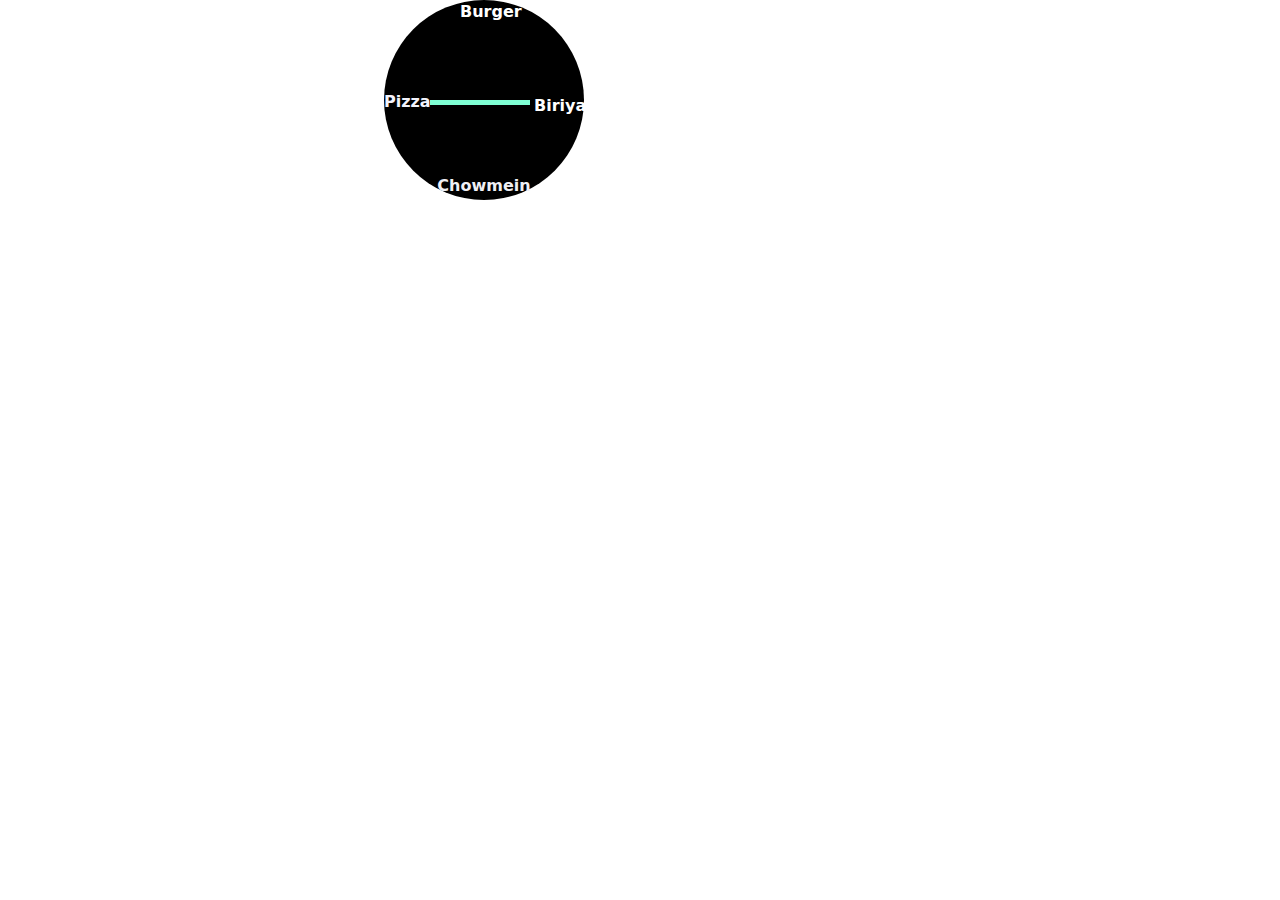
<file: orientation class/main.html>
<!DOCTYPE html>
<html lang="en">
<head>
    <meta charset="UTF-8">
    <meta name="viewport" content="width=device-width, initial-scale=1.0">
    <title>Document</title>
    <link href="https://cdn.jsdelivr.net/npm/bootstrap@5.2.3/dist/css/bootstrap.min.css" rel="stylesheet">
    <script src="https://ajax.googleapis.com/ajax/libs/jquery/3.6.4/jquery.min.js"></script>
<!-- <style>
    .nav{
        padding-left: 5%;
        background-color: rgb(238, 29, 29);
        color: #fff;
        padding-top:0.4% ;
    }
    .main{
        background-color: black;
        color: #fff;
        padding-left: 5%;
        height: 50px;
        padding-top:3% ;
    }
    .servicea{
        display: flex;
        margin-top: 3%;
        color: #fff;
    
    }
    .box1{
      margin-left: 15%;
    background-color: darkorchid;
    height: 150px;
    width: 250px;
    }
    .box2{
      
      
        margin-left: 6%;
    background-color: darkorchid;
    height: 150px;
    width: 250px;
  
  }
  .box3{
      
  
    margin-left: 5%;
    background-color: darkorchid;
    height: 150px;
    width: 250px;
  

   
    }
    .serviceb{
        margin-top: 3%;
        display: flex;
        color: #fff;
    }
  .service4{
      
    margin-left: 15%;
    background-color: darkorchid;
    height: 150px;
    width: 250px;
  

  }
  .service5{
    
    margin-left: 6%;
    background-color: darkorchid;
    height: 150px;
    width: 250px;
    

}
.service6{
    margin-left: 5%;
    background-color: darkorchid;
    height: 150px;
    width: 250px;
  
  

}
footer{
    background-color: red;
    color: #fff;
    height: 50px;
    margin-top: 1%;
   padding-left: 5%;
}
</style>
</head>

<body>
    <div class="nav">
        Navbar
    </div>
    <div class="main"><a href="../Assests/download.png"></a>Mainimage</div>
    <h3 style="text-align: center;">Our Services</h3>
    <div class="div" style="text-align: center;">
    <div class="servicea" >
    <div class="box1">service1</div>
    <div class="box2">service2</div>
    <div class="box3">service3</div></div>

    <div class="serviceb" >
        <div class="service4">service4</div>
        <div class="service5">service5</div>
        <div class="service6">service6</div></div>
    </div>
    <footer>footer</footer> -->




 

<!-- <style>
    .progress{
    width: 50%;
    background-color: grey;
    width: 400px;
    height: 20px;
    transition: width 2s;
    
}
.progress-bar{
    
    background-color: blue;
    text-align: center;
    line-height: 30px;
    color: #fff;
   
}
.progress:hover{
    width: 50%;
}
h3{
    margin-top: 8%;
}
img{
    height: 400px;
    width: 400px;
margin-left: 60%;
margin-top: -25%;
}
</style>
   -Progress bar
    <h3>The Leading source for our<br> skills</h3>
    <p>Creating Software products and apps that provide benefits in two<br> folds:
         providing a lifetime user
         experience and an eye-catching view <br>that will be retained in memory.</p>
    <h6>wed developer</h6>
    <div class="progress">
    
        <div class="progress-bar" style="width:75%">75%</div>
      </div>
      
      <h6>Bootstrape</h6>
      <div class="progress">
        <div class="progress-bar" style="width:70%">70%</div>
      </div>
      
      <h6>JavaScript</h6>
      <div class="progress">
        <div class="progress-bar" style="width:60%">60%</div>
      </div>
      <img src="https://i0.wp.com/erstech.org/wp-content/uploads/2021/07/1212.gif">-->





      
      <!---transition-->

<style>
    .clock{
        background-color: black;
        color: #fff;
        height: 200px;
        width: 200px;
        margin-left: 30%;
        border-radius: 100px;
        position: relative;
    
    }
  
    .sccisor{
        height: 5px;
        width: 100px;
        background-color: aquamarine;
       margin-top: 50%;
        margin-left: 23%;
        position: absolute;
      transition: all 3s ease-in-out;
     
    }
    .sccisor:hover{
        transform: rotate(1080deg);

    }
    .text1{
        color: #fff;
        margin-left: 38%;
    }
    .text2{
        color: rgb(243, 243, 252);
        margin-top: 33%;
    }
    .text3{
        color: #fff;
        margin-left: 75%;
        margin-top: -10%;
    }
    .text4{
        color: rgb(239, 239, 244);
        text-align: center;
        margin-top: 28%;
    }
</style>



      <div class="clock">

  
   <!-- <div class="img1"><img src="https://encrypted-tbn0.gstatic.com/images?q=tbn:ANd9GcSijRqUzjSQ782A_3o_nspPC39Nnhk3hcAU_w&usqp=CAU"></div>
   <div class="img2"><img src="[data-uri]"></div>
   <div class="img3"><img src="[data-uri]"></div>
  <div class="img4"><img src="[data-uri]"></div> -->
  <div class="sccisor"></div>
  <div class="text1"><b>Burger</b></div>
  <div class="text2"><b>Pizza</b></div>
  <div class="text3"><b>Biriyani</b></div>
  <div class="text4"><b>Chowmein</b></div>
</div>

</body>
</html>
</file>
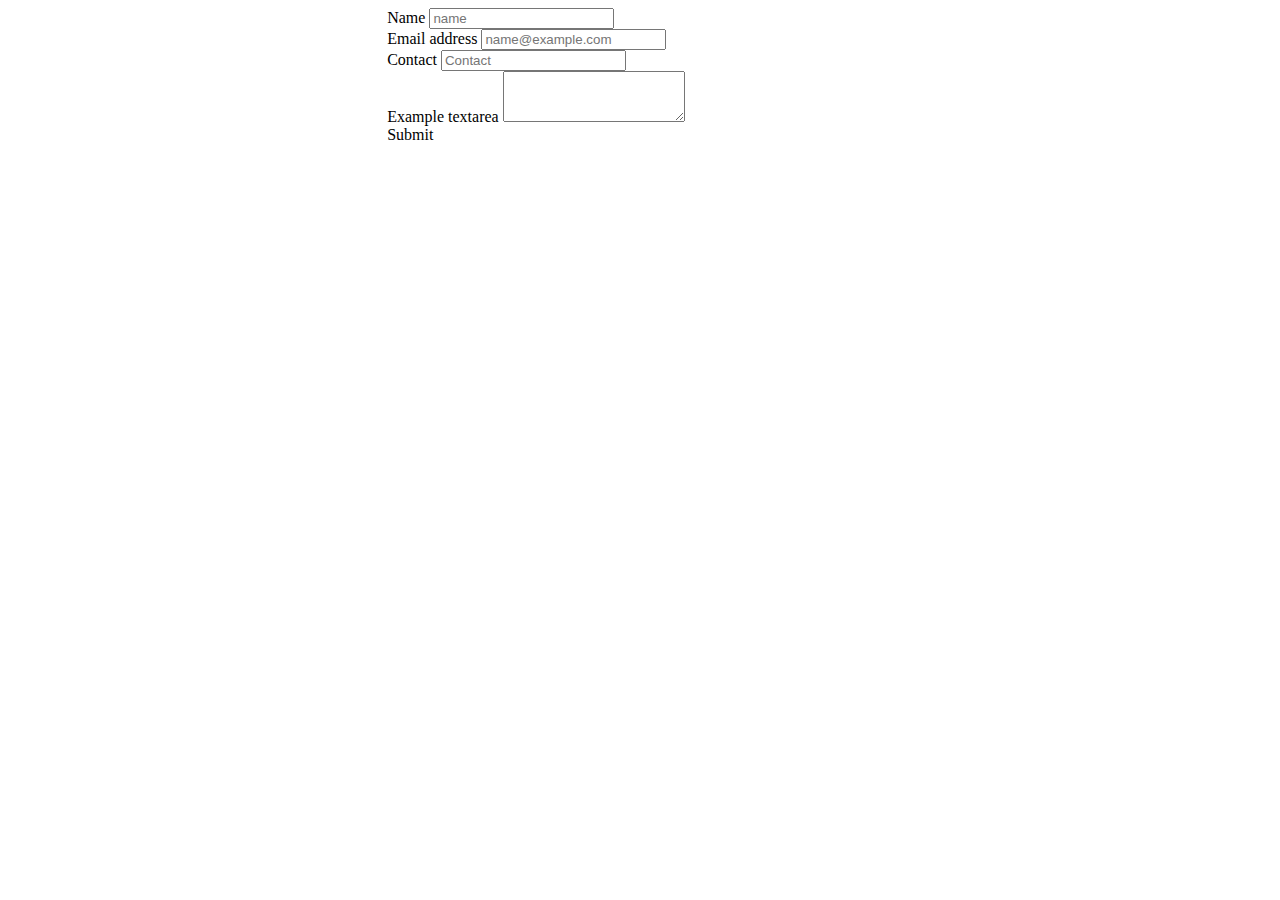
<file: orientation class/register.html>
<!DOCTYPE html>
<html lang="en">
<head>
    <meta charset="UTF-8">
    <meta name="viewport" content="width=device-width, initial-scale=1.0">
    <link href="https://cdn.jsdelivr.net/npm/bootstrap@5.0.2/dist/css/bootstrap.min.css" rel="stylesheet" integrity="sha384-EVSTQN3/azprG1Anm3QDgpJLIm9Nao0Yz1ztcQTwFspd3yD65VohhpuuCOmLASjC" crossorigin="anonymous">
    <title>Document</title>
</head>
<body>
    <style>
        .mt-3{
            margin-left: 30%;
            margin-right: 30%;
            
        }
        .mb-3{
            margin-left: 30%;
            margin-right: 30%;
            
        }
        .btn {
            margin-left: 30%;
        }
        .btn:hover{
            background-color: black;
            color: #fff;
        }
    </style>
    <div class="mt-3">
        <label for="exampleFormControlInput1" class="form-label">Name</label>
        <input type="name" class="form-control" id="exampleFormControlInput1" placeholder="name">
      </div>
      <div class="mt-3">
        <label for="exampleFormControlInput1" class="form-label">Email address</label>
        <input type="email" class="form-control" id="exampleFormControlInput1" placeholder="name@example.com">
      </div>
      <div class="mt-3">
        <label for="exampleFormControlInput1" class="form-label">Contact</label>
        <input type="contact" class="form-control" id="exampleFormControlInput1" placeholder="Contact">
      </div>
      <div class="mb-3">
        <label for="exampleFormControlTextarea1" class="form-label">Example textarea</label>
        <textarea class="form-control" id="exampleFormControlTextarea1" rows="3"></textarea>
      </div>
      <div class="btn btn-outline-light btn-primary pl-5">Submit</div>
</body>
</html>
</file>
